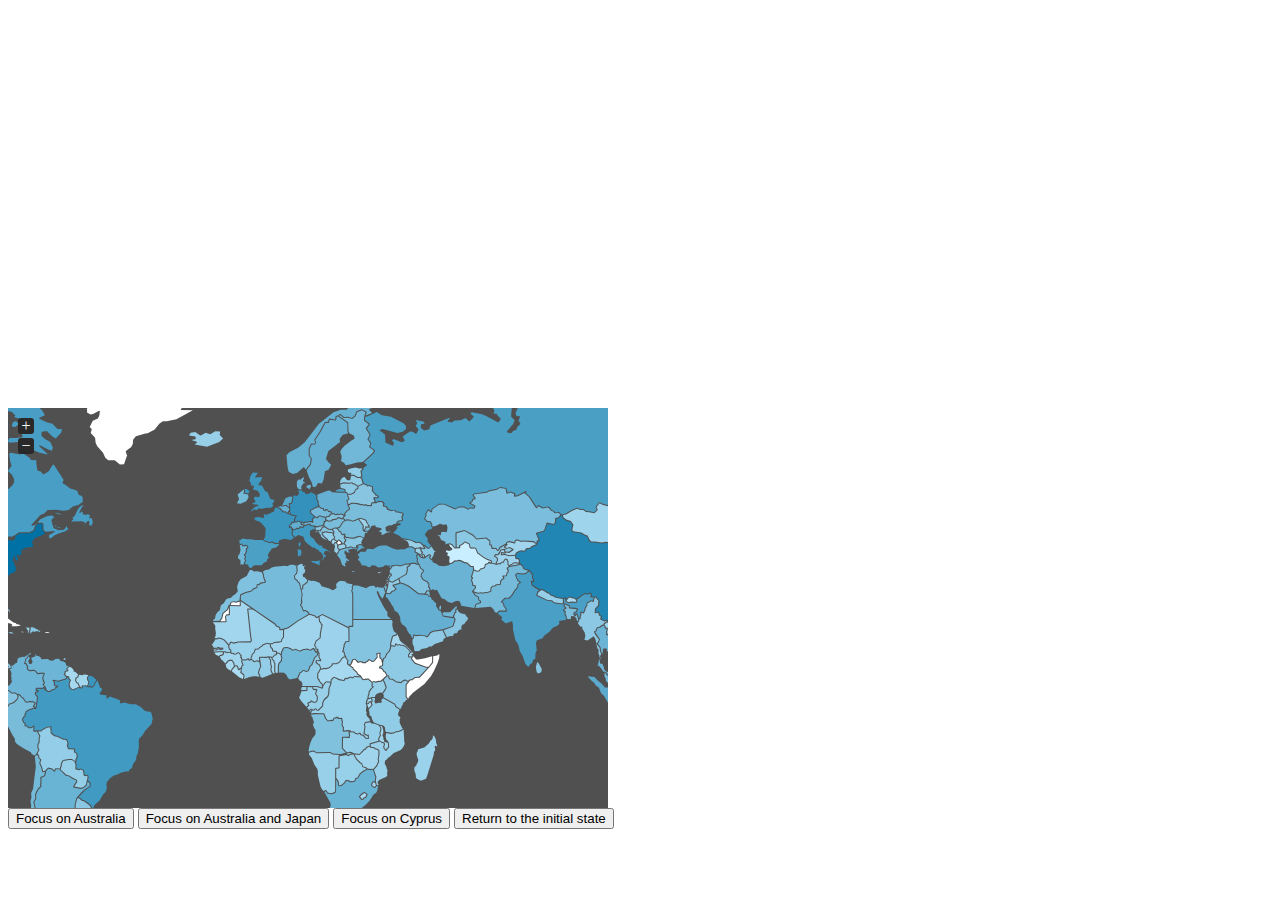
<file: tests/basic.html>
<!DOCTYPE html>
<html>
<head>
  <title>jVectorMap demo</title>
  <link rel="stylesheet" media="all" href="../jquery-jvectormap.css"/>
  <script src="https://code.jquery.com/jquery-1.8.2.js"></script>
  <script src="../jquery-jvectormap.js"></script>
  <script src="../lib/jquery-mousewheel.js"></script>

  <script src="../src/jvectormap.js"></script>

  <script src="../src/abstract-element.js"></script>
  <script src="../src/abstract-canvas-element.js"></script>
  <script src="../src/abstract-shape-element.js"></script>

  <script src="../src/svg-element.js"></script>
  <script src="../src/svg-group-element.js"></script>
  <script src="../src/svg-canvas-element.js"></script>
  <script src="../src/svg-shape-element.js"></script>
  <script src="../src/svg-path-element.js"></script>
  <script src="../src/svg-circle-element.js"></script>
  <script src="../src/svg-image-element.js"></script>
  <script src="../src/svg-text-element.js"></script>

  <script src="../src/vml-element.js"></script>
  <script src="../src/vml-group-element.js"></script>
  <script src="../src/vml-canvas-element.js"></script>
  <script src="../src/vml-shape-element.js"></script>
  <script src="../src/vml-path-element.js"></script>
  <script src="../src/vml-circle-element.js"></script>
  <script src="../src/vml-image-element.js"></script>

  <script src="../src/map-object.js"></script>
  <script src="../src/region.js"></script>
  <script src="../src/marker.js"></script>

  <script src="../src/vector-canvas.js"></script>
  <script src="../src/simple-scale.js"></script>
  <script src="../src/ordinal-scale.js"></script>
  <script src="../src/numeric-scale.js"></script>
  <script src="../src/color-scale.js"></script>
  <script src="../src/legend.js"></script>
  <script src="../src/data-series.js"></script>
  <script src="../src/proj.js"></script>
  <script src="../src/map.js"></script>

  <script src="assets/jquery-jvectormap-world-mill-en.js"></script>
  <script>
    jQuery.noConflict();
    jQuery(function(){
      var $ = jQuery;

      $('#focus-single').click(function(){
        $('#map1').vectorMap('set', 'focus', {region: 'AU', animate: true});
      });
      $('#focus-multiple').click(function(){
        $('#map1').vectorMap('set', 'focus', {regions: ['AU', 'JP'], animate: true});
      });
      $('#focus-coords').click(function(){
        $('#map1').vectorMap('set', 'focus', {scale: 7, lat: 35, lng: 33, animate: true});
      });
      $('#focus-init').click(function(){
        $('#map1').vectorMap('set', 'focus', {scale: 1, x: 0.5, y: 0.5, animate: true});
      });
      $('#map1').vectorMap({
        map: 'world_mill_en',
        panOnDrag: true,
        focusOn: {
          x: 0.5,
          y: 0.5,
          scale: 2,
          animate: true
        },
        series: {
          regions: [{
            scale: ['#C8EEFF', '#0071A4'],
            normalizeFunction: 'polynomial',
            values: {
              "AF": 16.63,
              "AL": 11.58,
              "DZ": 158.97,
              "AO": 85.81,
              "AG": 1.1,
              "AR": 351.02,
              "AM": 8.83,
              "AU": 1219.72,
              "AT": 366.26,
              "AZ": 52.17,
              "BS": 7.54,
              "BH": 21.73,
              "BD": 105.4,
              "BB": 3.96,
              "BY": 52.89,
              "BE": 461.33,
              "BZ": 1.43,
              "BJ": 6.49,
              "BT": 1.4,
              "BO": 19.18,
              "BA": 16.2,
              "BW": 12.5,
              "BR": 2023.53,
              "BN": 11.96,
              "BG": 44.84,
              "BF": 8.67,
              "BI": 1.47,
              "KH": 11.36,
              "CM": 21.88,
              "CA": 1563.66,
              "CV": 1.57,
              "CF": 2.11,
              "TD": 7.59,
              "CL": 199.18,
              "CN": 5745.13,
              "CO": 283.11,
              "KM": 0.56,
              "CD": 12.6,
              "CG": 11.88,
              "CR": 35.02,
              "CI": 22.38,
              "HR": 59.92,
              "CY": 22.75,
              "CZ": 195.23,
              "DK": 304.56,
              "DJ": 1.14,
              "DM": 0.38,
              "DO": 50.87,
              "EC": 61.49,
              "EG": 216.83,
              "SV": 21.8,
              "GQ": 14.55,
              "ER": 2.25,
              "EE": 19.22,
              "ET": 30.94,
              "FJ": 3.15,
              "FI": 231.98,
              "FR": 2555.44,
              "GA": 12.56,
              "GM": 1.04,
              "GE": 11.23,
              "DE": 3305.9,
              "GH": 18.06,
              "GR": 305.01,
              "GD": 0.65,
              "GT": 40.77,
              "GN": 4.34,
              "GW": 0.83,
              "GY": 2.2,
              "HT": 6.5,
              "HN": 15.34,
              "HK": 226.49,
              "HU": 132.28,
              "IS": 12.77,
              "IN": 1430.02,
              "ID": 695.06,
              "IR": 337.9,
              "IQ": 84.14,
              "IE": 204.14,
              "IL": 201.25,
              "IT": 2036.69,
              "JM": 13.74,
              "JP": 5390.9,
              "JO": 27.13,
              "KZ": 129.76,
              "KE": 32.42,
              "KI": 0.15,
              "KR": 986.26,
              "KW": 117.32,
              "KG": 4.44,
              "LA": 6.34,
              "LV": 23.39,
              "LB": 39.15,
              "LS": 1.8,
              "LR": 0.98,
              "LY": 77.91,
              "LT": 35.73,
              "LU": 52.43,
              "MK": 9.58,
              "MG": 8.33,
              "MW": 5.04,
              "MY": 218.95,
              "MV": 1.43,
              "ML": 9.08,
              "MT": 7.8,
              "MR": 3.49,
              "MU": 9.43,
              "MX": 1004.04,
              "MD": 5.36,
              "MN": 5.81,
              "ME": 3.88,
              "MA": 91.7,
              "MZ": 10.21,
              "MM": 35.65,
              "NA": 11.45,
              "NP": 15.11,
              "NL": 770.31,
              "NZ": 138,
              "NI": 6.38,
              "NE": 5.6,
              "NG": 206.66,
              "NO": 413.51,
              "OM": 53.78,
              "PK": 174.79,
              "PA": 27.2,
              "PG": 8.81,
              "PY": 17.17,
              "PE": 153.55,
              "PH": 189.06,
              "PL": 438.88,
              "PT": 223.7,
              "QA": 126.52,
              "RO": 158.39,
              "RU": 1476.91,
              "RW": 5.69,
              "WS": 0.55,
              "ST": 0.19,
              "SA": 434.44,
              "SN": 12.66,
              "RS": 38.92,
              "SC": 0.92,
              "SL": 1.9,
              "SG": 217.38,
              "SK": 86.26,
              "SI": 46.44,
              "SB": 0.67,
              "ZA": 354.41,
              "ES": 1374.78,
              "LK": 48.24,
              "KN": 0.56,
              "LC": 1,
              "VC": 0.58,
              "SD": 65.93,
              "SR": 3.3,
              "SZ": 3.17,
              "SE": 444.59,
              "CH": 522.44,
              "SY": 59.63,
              "TW": 426.98,
              "TJ": 5.58,
              "TZ": 22.43,
              "TH": 312.61,
              "TL": 0.62,
              "TG": 3.07,
              "TO": 0.3,
              "TT": 21.2,
              "TN": 43.86,
              "TR": 729.05,
              "TM": 0,
              "UG": 17.12,
              "UA": 136.56,
              "AE": 239.65,
              "GB": 2258.57,
              "US": 14624.18,
              "UY": 40.71,
              "UZ": 37.72,
              "VU": 0.72,
              "VE": 285.21,
              "VN": 101.99,
              "YE": 30.02,
              "ZM": 15.69,
              "ZW": 5.57
            }
          }]
        }
      });
    })
  </script>
</head>
<body>
  <div style="height: 400px"></div>
  <div id="map1" style="width: 600px; height: 400px"></div>
  <button id="focus-single">Focus on Australia</button>
  <button id="focus-multiple">Focus on Australia and Japan</button>
  <button id="focus-coords">Focus on Cyprus</button>
  <button id="focus-init">Return to the initial state</button>
</body>
</html>
</file>
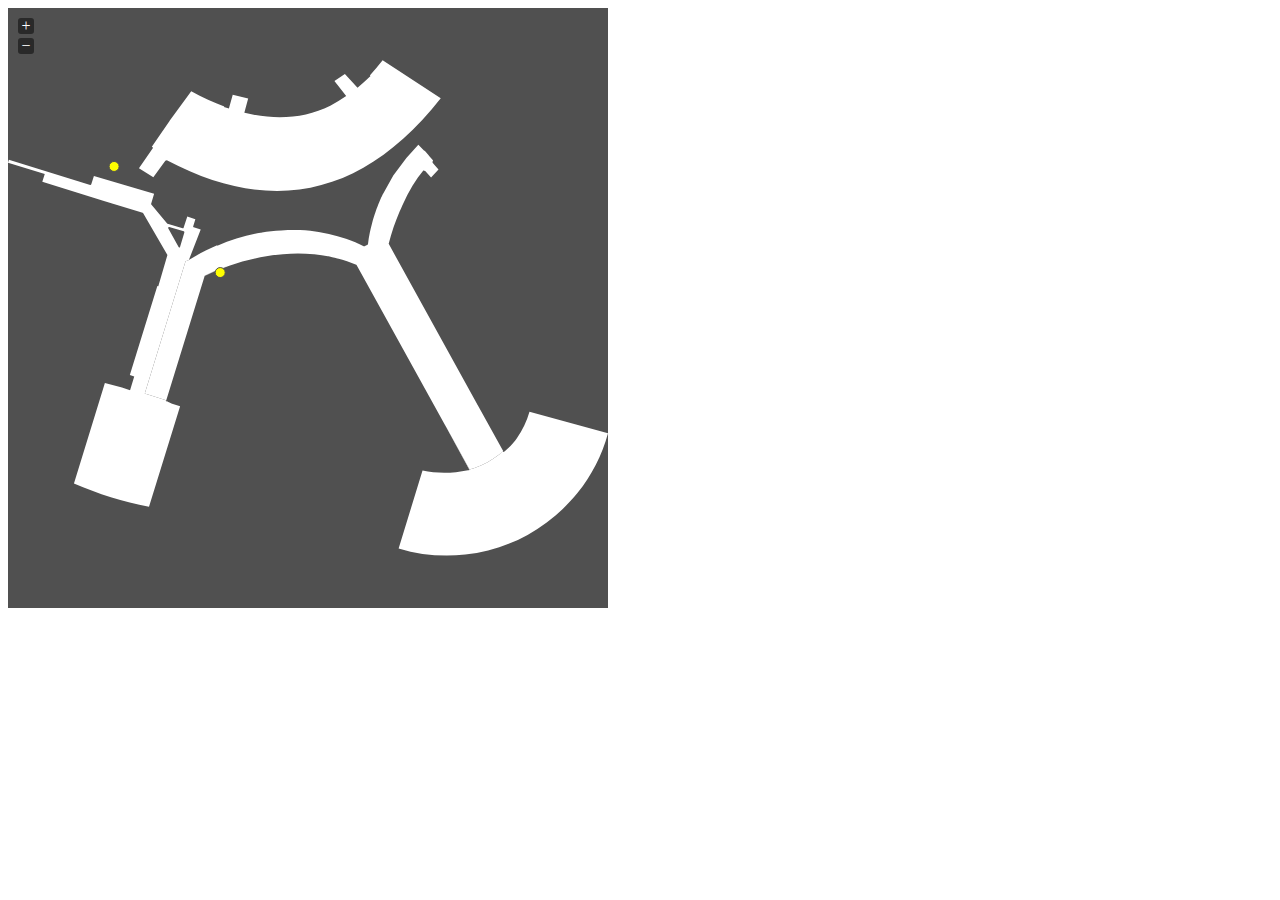
<file: tests/custom.html>
<!DOCTYPE html>
<html>
<head>
  <title>jVectorMap demo</title>
  <link rel="stylesheet" media="all" href="../jquery-jvectormap.css"/>
  <script src="https://code.jquery.com/jquery-1.8.2.js"></script>
  <script src="../jquery-jvectormap.js"></script>
  <script src="../lib/jquery-mousewheel.js"></script>

  <script src="../src/jvectormap.js"></script>

  <script src="../src/abstract-element.js"></script>
  <script src="../src/abstract-canvas-element.js"></script>
  <script src="../src/abstract-shape-element.js"></script>

  <script src="../src/svg-element.js"></script>
  <script src="../src/svg-group-element.js"></script>
  <script src="../src/svg-canvas-element.js"></script>
  <script src="../src/svg-shape-element.js"></script>
  <script src="../src/svg-path-element.js"></script>
  <script src="../src/svg-circle-element.js"></script>

  <script src="../src/vml-element.js"></script>
  <script src="../src/vml-group-element.js"></script>
  <script src="../src/vml-canvas-element.js"></script>
  <script src="../src/vml-shape-element.js"></script>
  <script src="../src/vml-path-element.js"></script>
  <script src="../src/vml-circle-element.js"></script>

  <script src="../src/map-object.js"></script>
  <script src="../src/region.js"></script>
  <script src="../src/marker.js"></script>

  <script src="../src/vector-canvas.js"></script>
  <script src="../src/simple-scale.js"></script>
  <script src="../src/numeric-scale.js"></script>
  <script src="../src/ordinal-scale.js"></script>
  <script src="../src/color-scale.js"></script>
  <script src="../src/data-series.js"></script>
  <script src="../src/proj.js"></script>
  <script src="../src/map.js"></script>

  <script src="assets/jquery-jvectormap-map.js"></script>
  <script>
    $(function(){
      var map = $('#map1').vectorMap({
        map: 'map',
        markers: [
            {coords: [100, 100], name: 'Marker 1', style: {fill: 'yellow'}},
            {coords: [200, 200], name: 'Marker 2', style: {fill: 'yellow'}},
        ]
      });
    })
  </script>
</head>
<body>
  <div id="map1" style="width: 600px; height: 600px"></div>
</body>
</html>
</file>
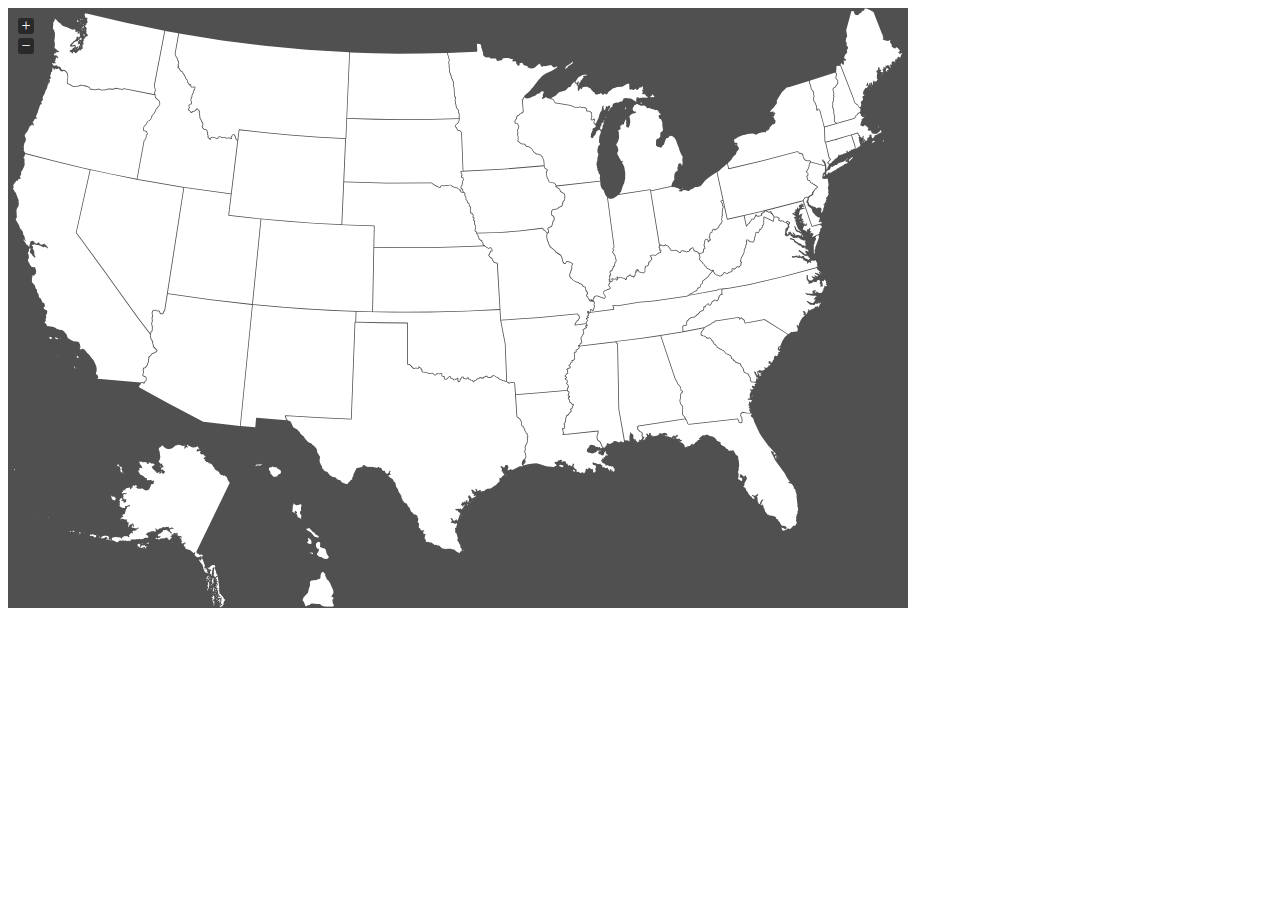
<file: tests/drill-down.html>
<!DOCTYPE html>
<html>
<head>
  <title>jVectorMap demo</title>
  <link rel="stylesheet" media="all" href="../jquery-jvectormap.css"/>
  <script src="https://code.jquery.com/jquery-1.8.2.js"></script>
  <script src="../jquery-jvectormap.js"></script>
  <script src="../lib/jquery-mousewheel.js"></script>

  <script src="../src/jvectormap.js"></script>

  <script src="../src/abstract-element.js"></script>
  <script src="../src/abstract-canvas-element.js"></script>
  <script src="../src/abstract-shape-element.js"></script>

  <script src="../src/svg-element.js"></script>
  <script src="../src/svg-group-element.js"></script>
  <script src="../src/svg-canvas-element.js"></script>
  <script src="../src/svg-shape-element.js"></script>
  <script src="../src/svg-path-element.js"></script>
  <script src="../src/svg-circle-element.js"></script>
  <script src="../src/svg-image-element.js"></script>
  <script src="../src/svg-text-element.js"></script>

  <script src="../src/vml-element.js"></script>
  <script src="../src/vml-group-element.js"></script>
  <script src="../src/vml-canvas-element.js"></script>
  <script src="../src/vml-shape-element.js"></script>
  <script src="../src/vml-path-element.js"></script>
  <script src="../src/vml-circle-element.js"></script>

  <script src="../src/map-object.js"></script>
  <script src="../src/region.js"></script>
  <script src="../src/marker.js"></script>

  <script src="../src/vector-canvas.js"></script>
  <script src="../src/simple-scale.js"></script>
  <script src="../src/numeric-scale.js"></script>
  <script src="../src/ordinal-scale.js"></script>
  <script src="../src/color-scale.js"></script>
  <script src="../src/data-series.js"></script>
  <script src="../src/proj.js"></script>
  <script src="../src/map.js"></script>
  <script src="../src/multimap.js"></script>

  <script src="assets/jquery-jvectormap-data-us-lcc-en.js"></script>
  <script>
    $(function(){
      var map1,
          map2;

      new jvm.MultiMap({
        container: $('#map1'),
        maxLevel: 1,
        mapUrlByCode: function(code, multiMap){
          return 'assets/us/jquery-jvectormap-data-'+code.toLowerCase()+'-'+multiMap.defaultProjection+'-en.js';
        },
        main: {
          map: 'us_lcc_en'
        }
      });
    });
  </script>
</head>
<body>
  <div id="map1" style="width: 900px; height: 600px"></div>
</body>
</html>
</file>
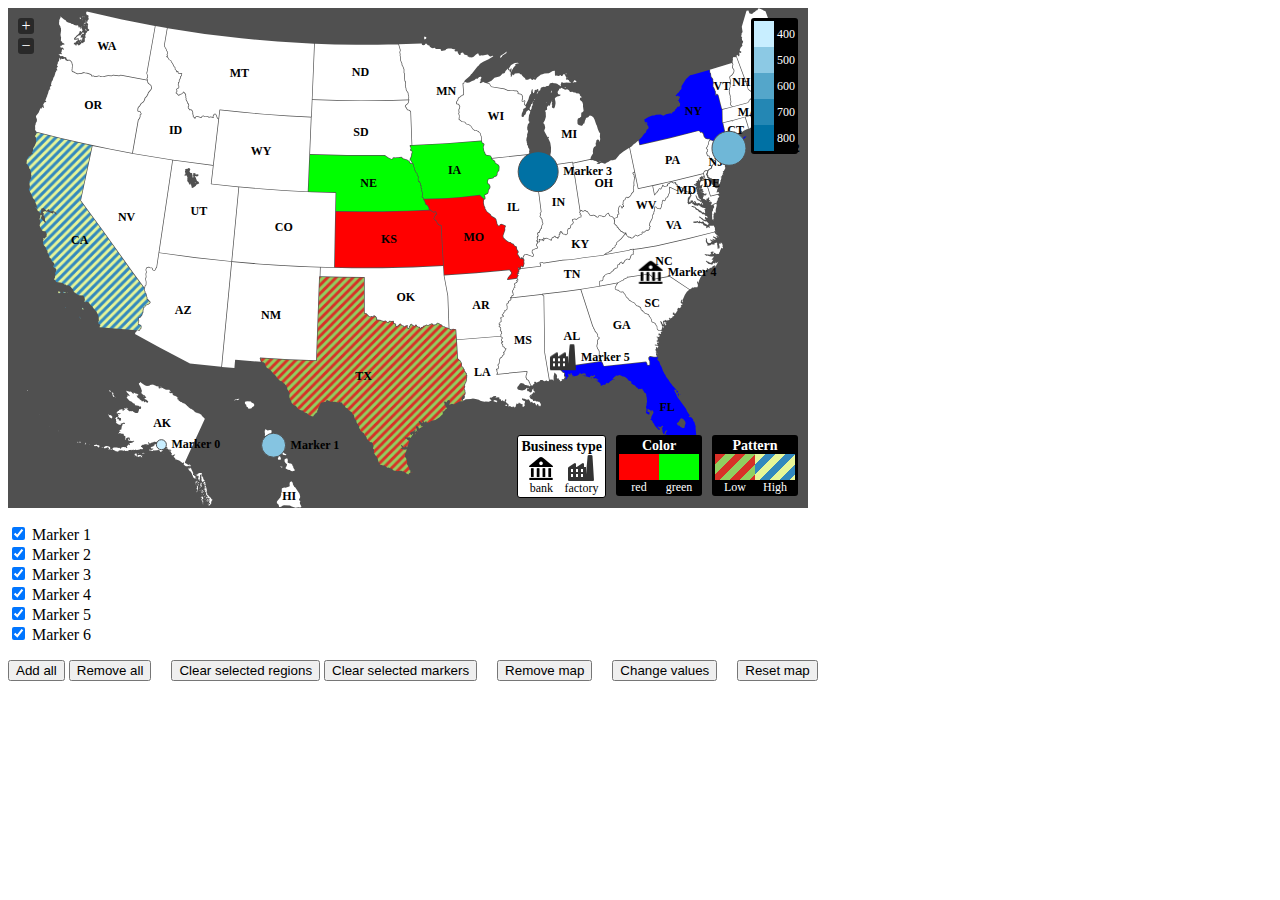
<file: tests/markers.html>
<!DOCTYPE html>
<html>
<head>
  <meta charset="utf-8"/>
  <title>Maps</title>
  <link rel="stylesheet" media="all" href="../jquery-jvectormap.css"/>
  <style>
    ul {
      padding: 0;
      list-style: none;
    }

    .jvectormap-legend .jvectormap-legend-tick-sample {
      height: 26px;
    }

    .jvectormap-legend-icons {
      background: white;
      border: black 1px solid;
    }

    .jvectormap-legend-icons {
      color: black;
    }
  </style>

  <script src="https://code.jquery.com/jquery-1.8.2.js"></script>
  <script src="../jquery-jvectormap.js"></script>
  <script src="../lib/jquery-mousewheel.js"></script>

  <script src="../src/jvectormap.js"></script>

  <script src="../src/abstract-element.js"></script>
  <script src="../src/abstract-canvas-element.js"></script>
  <script src="../src/abstract-shape-element.js"></script>

  <script src="../src/svg-element.js"></script>
  <script src="../src/svg-group-element.js"></script>
  <script src="../src/svg-canvas-element.js"></script>
  <script src="../src/svg-shape-element.js"></script>
  <script src="../src/svg-path-element.js"></script>
  <script src="../src/svg-circle-element.js"></script>
  <script src="../src/svg-image-element.js"></script>
  <script src="../src/svg-text-element.js"></script>

  <script src="../src/vml-element.js"></script>
  <script src="../src/vml-group-element.js"></script>
  <script src="../src/vml-canvas-element.js"></script>
  <script src="../src/vml-shape-element.js"></script>
  <script src="../src/vml-path-element.js"></script>
  <script src="../src/vml-circle-element.js"></script>
  <script src="../src/vml-image-element.js"></script>

  <script src="../src/map-object.js"></script>
  <script src="../src/region.js"></script>
  <script src="../src/marker.js"></script>

  <script src="../src/vector-canvas.js"></script>
  <script src="../src/simple-scale.js"></script>
  <script src="../src/ordinal-scale.js"></script>
  <script src="../src/numeric-scale.js"></script>
  <script src="../src/color-scale.js"></script>
  <script src="../src/legend.js"></script>
  <script src="../src/data-series.js"></script>
  <script src="../src/proj.js"></script>
  <script src="../src/map.js"></script>

  <script src="assets/jquery-jvectormap-us-aea-en.js"></script>
  <script>
    $(function(){
      var markers = [
            [61.18, -149.53],
            [21.18, -157.49],
            {latLng: [40.66, -73.56], name: 'New York City', style: {r: 8, fill: 'yellow'}},
            {latLng: [41.52, -87.37], style: {fill: 'red', r: 10}},
            {latLng: [35.22, -80.84]},
            {latLng: [31.52, -87.37]}
          ],
          values1 = [408, 512, 550, 781],
          values2 = [1, 2, 3, 4],
          values3 = {
            '4': 'bank',
            '5': 'factory'
          };

      var map = new jvm.Map({
        container: $('.map'),
        map: 'us_aea_en',
        labels: {
          regions: {
            render: function(code){
              var doNotShow = ['US-RI', 'US-DC'];

              if (doNotShow.indexOf(code) === -1) {
                return code.split('-')[1];
              }
            },
            offsets: function(code){
              return {
                'CA': [-10, 10],
                'ID': [0, 40],
                'OK': [25, 0],
                'LA': [-20, 0],
                'FL': [45, 0],
                'KY': [10, 5],
                'VA': [15, 5],
                'MI': [30, 30],
                'AK': [50, -25],
                'HI': [25, 50]
              }[code.split('-')[1]];
            }
          },
          markers: {
            render: function(index){
              return 'Marker '+index;
            }
          }
        },
        markers: markers,
        series: {
          markers: [{
            attribute: 'fill',
            scale: ['#C8EEFF', '#0071A4'],
            normalizeFunction: 'polynomial',
            values: values1,
            legend: {
              vertical: true
            }
          },{
            attribute: 'r',
            scale: [5, 20],
            normalizeFunction: 'polynomial',
            values: values2
          },{
            attribute: 'image',
            scale: {
              bank: 'assets/icon-bank.png',
              factory: 'assets/icon-factory.png'
            },
            values: values3,
            legend: {
              horizontal: true,
              cssClass: 'jvectormap-legend-icons',
              title: 'Business type'
            }
          }],
          regions: [{
            scale: {
              red: '#ff0000',
              green: '#00ff00'
            },
            attribute: 'fill',
            values: {
              "US-KS": 'red',
              "US-MO": 'red',
              "US-IA": 'green',
              "US-NE": 'green'
            },
            legend: {
              horizontal: true,
              title: 'Color'
            }
          },{
            values: {
              "US-NY": 'blue',
              "US-FL": 'blue'
            },
            attribute: 'fill'
          },{
            scale: {
              redGreen: 'assets/bg-red-green.png',
              yellowBlue: 'assets/bg-yellow-blue.png'
            },
            values: {
              "US-TX": 'redGreen',
              "US-CA": 'yellowBlue'
            },
            attribute: 'fill',
            legend: {
              horizontal: true,
              cssClass: 'jvectormap-legend-bg',
              title: 'Pattern',
              labelRender: function(v){
                return {
                  redGreen: 'Low',
                  yellowBlue: 'High'
                }[v];
              }
            }
          }]
        },
        regionsSelectable: true,
        markersSelectable: true,
        markersSelectableOne: true,
        selectedRegions: JSON.parse( window.localStorage.getItem('jvectormap-selected-regions') || '[]' ),
        selectedMarkers: JSON.parse( window.localStorage.getItem('jvectormap-selected-markers') || '[]' ),

        onMarkerTipShow: function(event, tip, index){
          tip.html(tip.html()+' (modified marker)');
        },
        onMarkerOver: function(event, index){
          console.log('marker-over', index);
        },
        onMarkerOut: function(event, index){
          console.log('marker-out', index);
        },
        onMarkerClick: function(event, index){
          console.log('marker-click', index);
        },
        onMarkerSelected: function(event, index, isSelected, selectedMarkers){
          console.log('marker-select', index, isSelected, selectedMarkers);
          if (window.localStorage) {
            window.localStorage.setItem(
              'jvectormap-selected-markers',
              JSON.stringify(selectedMarkers)
            );
          }
        },

        onRegionTipShow: function(event, tip, code){
          tip.html(tip.html()+' (modified)');
        },
        onRegionOver: function(event, code){
          console.log('region-over', code, map.getRegionName(code));
        },
        onRegionOut: function(event, code){
          console.log('region-out', code);
        },
        onRegionClick: function(event, code){
          console.log('region-click', code);
        },
        onRegionSelected: function(event, code, isSelected, selectedRegions){
          console.log('region-select', code, isSelected, selectedRegions);
          if (window.localStorage) {
            window.localStorage.setItem(
              'jvectormap-selected-regions',
              JSON.stringify(selectedRegions)
            );
          }
        },
        onViewportChange: function(e, scale, transX, transY){
            console.log('viewportChange', scale, transX, transY);
        }
      });

      $('.list-markers :checkbox').change(function(){
        var index = $(this).closest('li').attr('data-marker-index');

        if ($(this).prop('checked')) {
          map.addMarker( index, markers[index], [values1[index], values2[index], values3[index]] );
        } else {
          map.removeMarkers( [index] );
        }
      });
      $('.button-add-all').click(function(){
        $('.list-markers :checkbox').prop('checked', true);
        map.addMarkers(markers, [values1, values2, values3]);
      });
      $('.button-remove-all').click(function(){
        $('.list-markers :checkbox').prop('checked', false);
        map.removeAllMarkers();
      });
      $('.button-clear-selected-regions').click(function(){
        map.clearSelectedRegions();
      });
      $('.button-clear-selected-markers').click(function(){
        map.clearSelectedMarkers();
      });
      $('.button-remove-map').click(function(){
        map.remove();
      });
      $('.button-change-values').click(function(){
        map.series.regions[1].clear();
        map.series.regions[1].setValues({
          "US-TX": "black",
          "US-CA": "black"
        });
      });
      $('.button-reset-map').click(function(){
        map.reset();
      });
    });
  </script>
</head>
<body>
  <div class="map" style="width: 800px; height: 500px"></div>
  <ul class="list-markers">
    <li data-marker-index="0"><label><input checked type="checkbox"/> Marker 1</label></li>
    <li data-marker-index="1"><label><input checked type="checkbox"/> Marker 2</label></li>
    <li data-marker-index="2"><label><input checked type="checkbox"/> Marker 3</label></li>
    <li data-marker-index="3"><label><input checked type="checkbox"/> Marker 4</label></li>
    <li data-marker-index="4"><label><input checked type="checkbox"/> Marker 5</label></li>
    <li data-marker-index="5"><label><input checked type="checkbox"/> Marker 6</label></li>
  </ul>
  <input type="button" value="Add all" class="button-add-all"/>
  <input type="button" value="Remove all" class="button-remove-all"/>
  &nbsp;&nbsp;&nbsp;
  <input type="button" value="Clear selected regions" class="button-clear-selected-regions"/>
  <input type="button" value="Clear selected markers" class="button-clear-selected-markers"/>
  &nbsp;&nbsp;&nbsp;
  <input type="button" value="Remove map" class="button-remove-map"/>
  &nbsp;&nbsp;&nbsp;
  <input type="button" value="Change values" class="button-change-values"/>
  &nbsp;&nbsp;&nbsp;
  <input type="button" value="Reset map" class="button-reset-map"/>
</body>
</html>
</file>
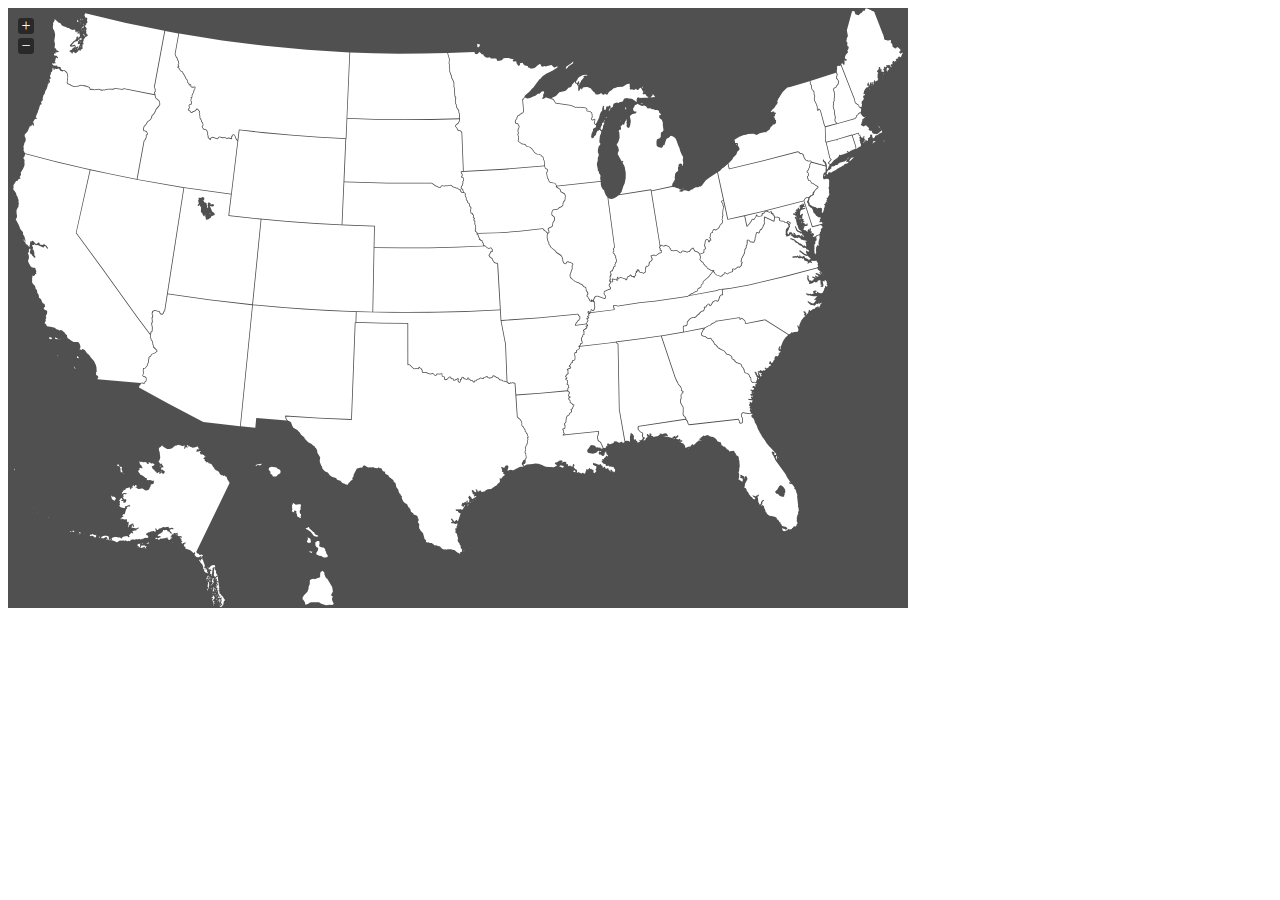
<file: tests/reverse-projection.html>
<!DOCTYPE html>
<html>
<head>
  <title>jVectorMap demo</title>
  <link rel="stylesheet" media="all" href="../jquery-jvectormap.css"/>
  <script src="https://code.jquery.com/jquery-1.8.2.js"></script>
  <script src="../jquery-jvectormap.js"></script>
  <script src="../lib/jquery-mousewheel.js"></script>

  <script src="../src/jvectormap.js"></script>

  <script src="../src/abstract-element.js"></script>
  <script src="../src/abstract-canvas-element.js"></script>
  <script src="../src/abstract-shape-element.js"></script>

  <script src="../src/svg-element.js"></script>
  <script src="../src/svg-group-element.js"></script>
  <script src="../src/svg-canvas-element.js"></script>
  <script src="../src/svg-shape-element.js"></script>
  <script src="../src/svg-path-element.js"></script>
  <script src="../src/svg-circle-element.js"></script>
  <script src="../src/svg-image-element.js"></script>
  <script src="../src/svg-text-element.js"></script>

  <script src="../src/vml-element.js"></script>
  <script src="../src/vml-group-element.js"></script>
  <script src="../src/vml-canvas-element.js"></script>
  <script src="../src/vml-shape-element.js"></script>
  <script src="../src/vml-path-element.js"></script>
  <script src="../src/vml-circle-element.js"></script>
  <script src="../src/vml-image-element.js"></script>

  <script src="../src/map-object.js"></script>
  <script src="../src/region.js"></script>
  <script src="../src/marker.js"></script>

  <script src="../src/vector-canvas.js"></script>
  <script src="../src/simple-scale.js"></script>
  <script src="../src/ordinal-scale.js"></script>
  <script src="../src/numeric-scale.js"></script>
  <script src="../src/color-scale.js"></script>
  <script src="../src/legend.js"></script>
  <script src="../src/data-series.js"></script>
  <script src="../src/proj.js"></script>
  <script src="../src/map.js"></script>

  <script src="assets/jquery-jvectormap-us-lcc-en.js"></script>
  <script>
    $(function(){
      var map,
          markerIndex = 0,
          markersCoords = {};

      map = new jvm.Map({
          map: 'us_lcc_en',
          markerStyle: {
            initial: {
              fill: 'red'
            }
          },
          container: $('#map'),
          onMarkerTipShow: function(e, tip, code){
            map.tip.text(markersCoords[code].lat.toFixed(2)+' '+markersCoords[code].lng.toFixed(2));
          },
          onMarkerClick: function(e, code){
            map.removeMarkers([code]);
            map.tip.hide();
          }
      });

      $('#map').click(function(e){
          var x = e.pageX - map.container.offset().left,
              y = e.pageY - map.container.offset().top,
              latLng = map.pointToLatLng(x, y),
              targetCls = $(e.target).attr('class');

          if (latLng && (!targetCls || targetCls.indexOf('jvectormap-marker') === -1)) {
            markersCoords[markerIndex] = latLng;
            map.addMarker(markerIndex, {latLng: [latLng.lat, latLng.lng]});
            markerIndex += 1;
          }
      });
      $('#map').bind('');
    });
  </script>
</head>
<body>
  <div id="map" style="width: 900px; height: 600px"></div>
</body>
</html>
</file>
